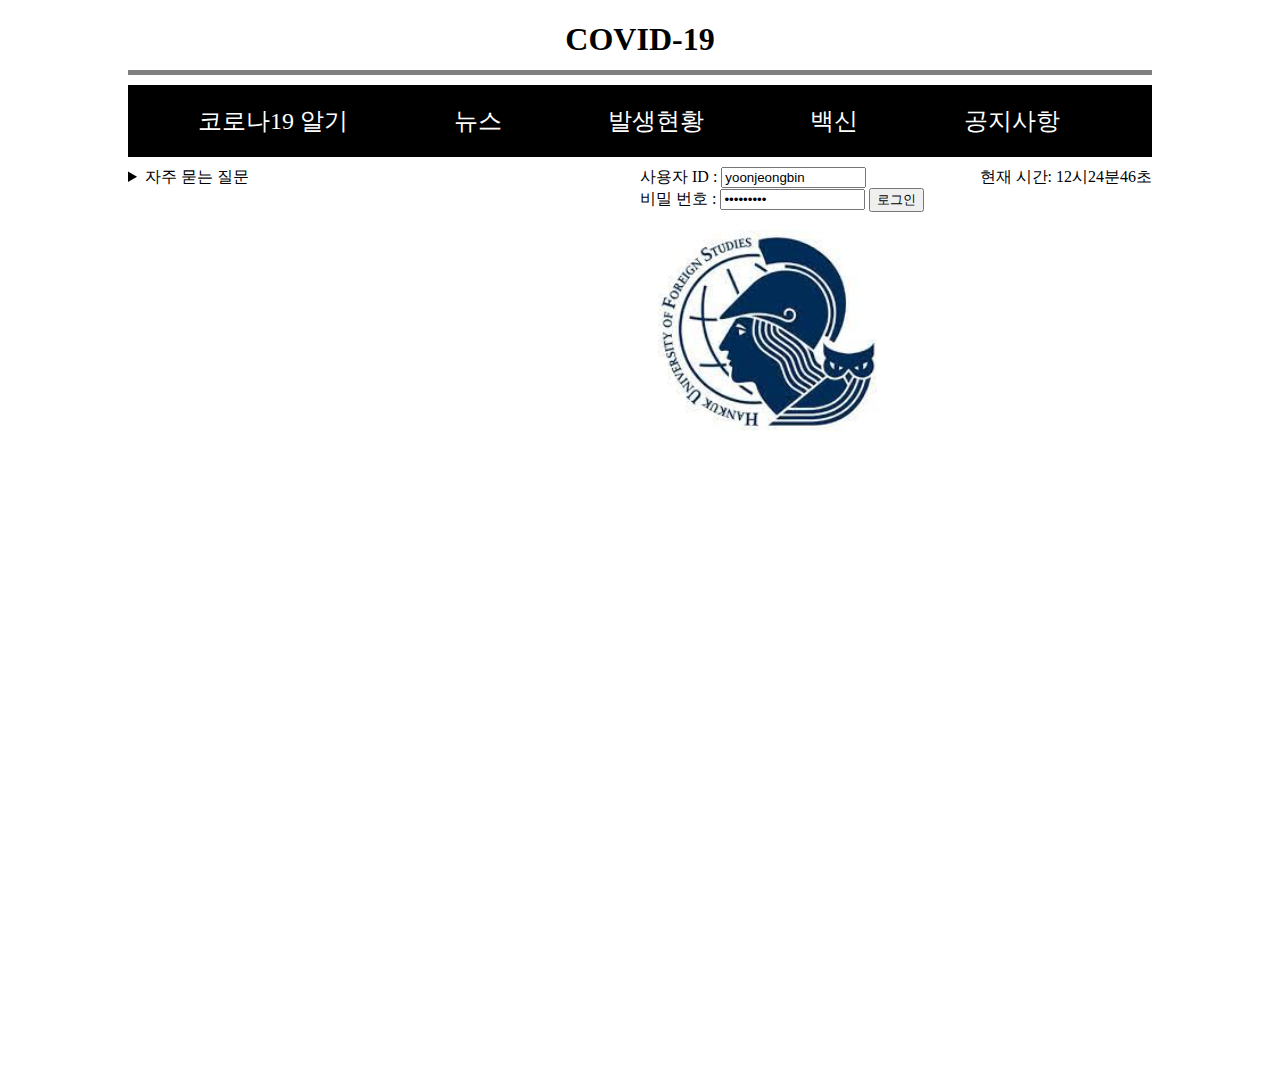
<file: index.html>
<!DOCTYPE html>
<html lang="en">
<head>
  <meta charset="UTF-8">
  <title>COVID-19</title>
  <link href="index.css" type="text/css" rel="stylesheet"/>
  <link href="all.css" type="text/css" rel="stylesheet" />
  <script>
    function time() {
      var time = new Date(); //시간받기위해서 new date
      document.getElementById("now").innerHTML = time.getHours() + "시" + time.getMinutes() + "분" + time.getSeconds() + "초";
      setInterval("time()", 1000);     //1초 지난후 time()실행
    }
  </script>
</head>
<body onload="time()">
  <header>
    <div>
      <h1>COVID-19</h1>
    </div>
  </header>
  <nav id = "banner">
    <ul style="font-size: 1.5em">
      <li><a href="what-is-corona.html">코로나19 알기</a></li>
      <li><a href="news.html">뉴스</a></li>
      <li><a href="Occurrence-status.html".html">발생현황</a></li>
      <li><a href="vaccine.html">백신</a></li>
      <li><a href="notice.html">공지사항</a></li>
    </ul>
  </nav> 
  <section id = "sector">
    <details>
      <summary>자주 묻는 질문</summary>
      <li style = "font-size:1.2em;"> Question : 본인 또는 가까운 사람이 COVID-19에 감염되거나 감염자와 접촉한 경우</li>
      <li style = "font-size:1.2em;"> Answer : COVID-19 감염자와 밀접 접촉한 사람, 그러나 지난 3개월 내에 COVID-19에 걸렸던 사람이나 백신 접종을 완료한 사람은 제외</li>
      <ul style = "font-size:1.2em;">
        <li>최근 3개월 이내에 COVID-19 양성 판정을 받은 후 회복된 사람은 새로운 증상이 나타나지 않는 한 예방격리나 재검사가 필요없습니다.</li>
        <li>COVID-19를 앓은 후 3개월 이내에 다시 증상이 발현한 경우에는 그 증상에 다른 원인이 없는 것으로 확인이 되었다면 재검사가 필요할 수 있습니다.</li>
        <li>COVID-19 환자와 밀접 접촉했더라도 백신을 완전히 접종하였고 증상이 없다면 예방격리를 하지 않아도 됩니다.</li>
      </ul>
    </details>
  </section>
  <aside>
    <div style="display: inline-block;">현재 시간: <span id="now"></span></div>
    <form name="id" method="get">
      사용자 ID : <input type="text" size="15" value="yoonjeongbin"><br>
      비밀 번호 : <input type="password" size="15" value="201802394">
      <input type="button" value="로그인">
    </form>
    <img src="image/한국외대로고.jpg" style="width:50%">
  </aside>
</body>
</html>
</file>
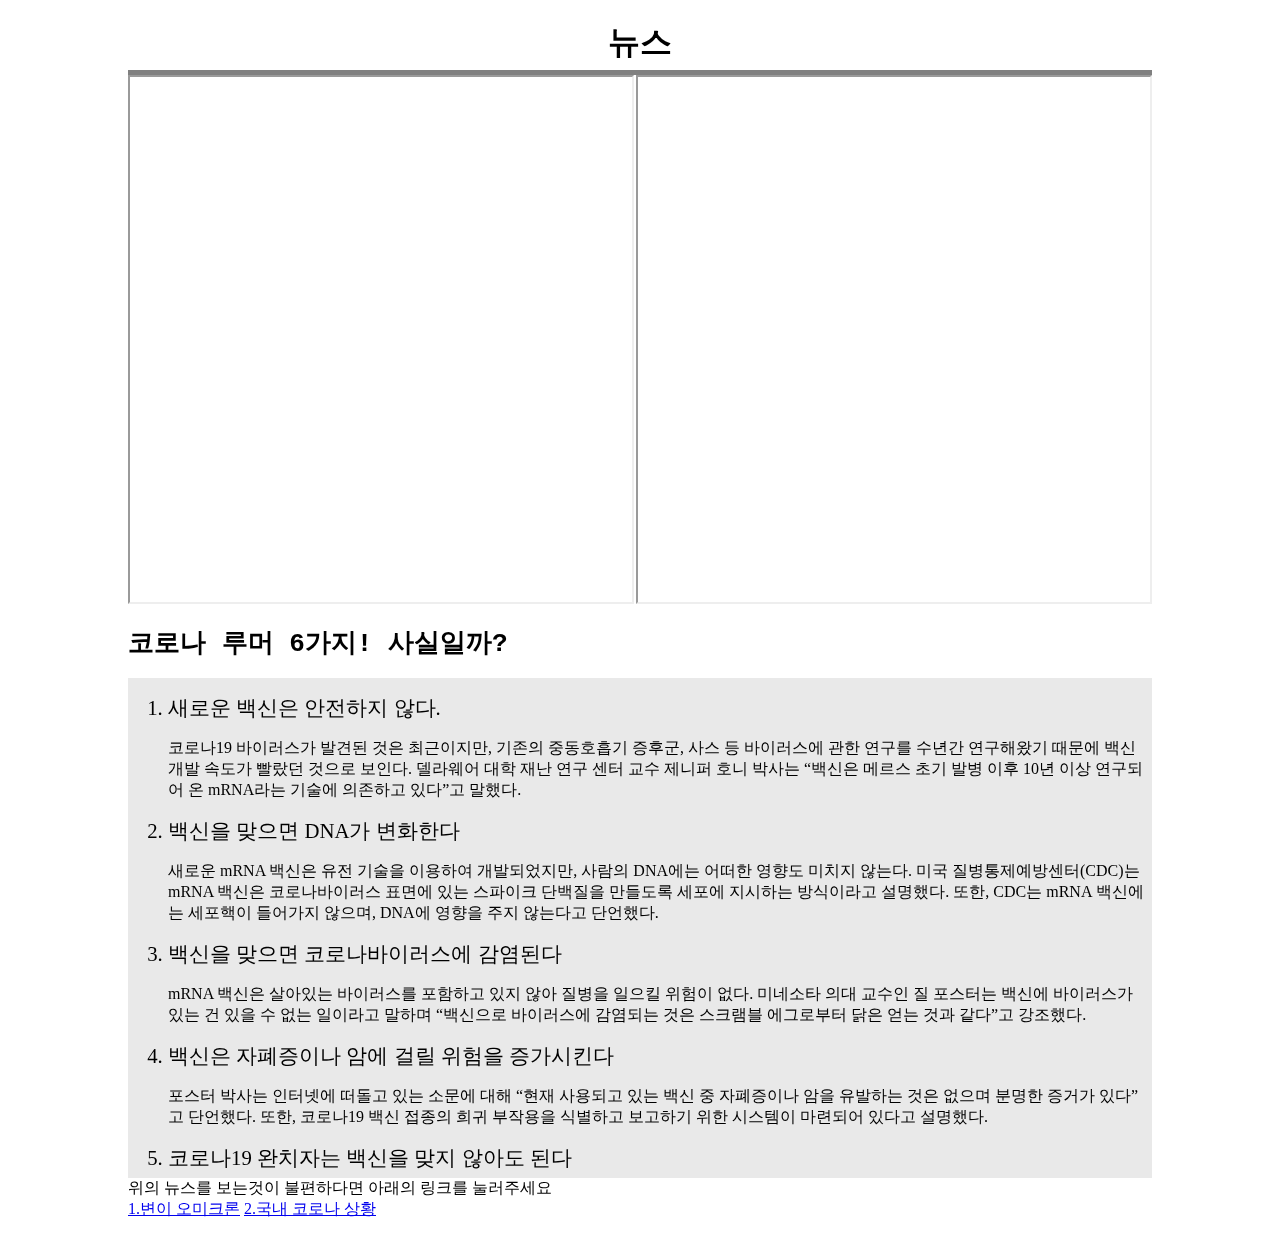
<file: news.html>
<!DOCTYPE html>
<html lang="en">
<head>
  <meta charset="UTF-8">
  <title>COVID-19</title>
  <link href="all.css" type="text/css" rel="stylesheet" />
  <link href="news.css" type="text/css" rel="stylesheet" />
</head>
<body>
  <header>
    <div>
      <h1>뉴스</h1>
    </div>
  </header>
  <iframe id="news_1" src = "https://www.joongang.co.kr/article/25027904#home"></iframe>
  <iframe id="news_2" src ="http://www.newsfreezone.co.kr/news/articleView.html?idxno=348226"></iframe>
  <h1 style="font-family:monospace;">코로나 루머 6가지! 사실일까?</h1>
  <aside id="aside2">
    <ul>
      <li>새로운 백신은 안전하지 않다.</li>
      <p>코로나19 바이러스가 발견된 것은 최근이지만, 기존의 중동호흡기 증후군, 사스 등 바이러스에 관한 연구를 수년간 연구해왔기 때문에 백신 개발 속도가 빨랐던 것으로 보인다. 델라웨어 대학 재난 연구 센터 교수 제니퍼
      호니 박사는 “백신은 메르스 초기 발병 이후 10년 이상 연구되어 온 mRNA라는 기술에 의존하고 있다”고 말했다.
      </p>
      <li>백신을 맞으면 DNA가 변화한다</li>
      <p>새로운 mRNA 백신은 유전 기술을 이용하여 개발되었지만, 사람의 DNA에는 어떠한 영향도 미치지 않는다. 미국 질병통제예방센터(CDC)는 mRNA 백신은 코로나바이러스 표면에 있는 스파이크 단백질을 만들도록 세포에
      지시하는 방식이라고 설명했다. 또한, CDC는 mRNA 백신에는 세포핵이 들어가지 않으며, DNA에 영향을 주지 않는다고 단언했다.
      </p>
      <li>백신을 맞으면 코로나바이러스에 감염된다</li>
      <p>mRNA 백신은 살아있는 바이러스를 포함하고 있지 않아 질병을 일으킬 위험이 없다. 미네소타 의대 교수인 질 포스터는 백신에 바이러스가 있는 건 있을 수 없는 일이라고 말하며 “백신으로 바이러스에 감염되는 것은
      스크램블 에그로부터 닭은 얻는 것과 같다”고 강조했다.
      </p>
      <li>백신은 자폐증이나 암에 걸릴 위험을 증가시킨다</li>
      <p>포스터 박사는 인터넷에 떠돌고 있는 소문에 대해 “현재 사용되고 있는 백신 중 자폐증이나 암을 유발하는 것은 없으며 분명한 증거가 있다”고 단언했다. 또한, 코로나19 백신 접종의 희귀 부작용을 식별하고 보고하기
      위한 시스템이 마련되어 있다고 설명했다.
      </p>
      <li>코로나19 완치자는 백신을 맞지 않아도 된다</li>
      <p>CDC는 코로나19 완치 후 면역반응이 얼마나 지속되는지에 대한 충분한 정보가 없다고 말한다. 실제로 코로나19 완치자의 재감염 사례가 보고되고 있는 만큼, 가능한 한 많은 사람이 백신을 맞아 집단 면역을 갖추는
      것이 중요하다.
      </p>
      <li>백신은 불임을 일으킬 수 있다</li>
      <p>뉴욕타임스는 인터넷상에서 코로나19 백신은 태반의 발달을 저해하는 성분이 들어 있어 여성 불임을 유발할 수 있다는 루머를 보도했다. 이에 대해 전문가들은 mRNA 백신이 임산부나 태아에게 영향을 줄 가능성은 작다고
      설명했다.
      </p>
    </ul>
    <footer>
      <div>[출처] :<a href="https://www.hidoc.co.kr/healthstory/news/C0000573283"> https://www.hidoc.co.kr/healthstory/news/C0000573283</a> | 하이닥</div>
    </footer>
  </aside>
  <footer>
    <div>위의 뉴스를 보는것이 불편하다면 아래의 링크를 눌러주세요</div>
    <a href= "https://www.hidoc.co.kr/healthstory/news/C0000573283" target="_blank">1.변이 오미크론</a>
    <a href="http://www.newsfreezone.co.kr/news/articleView.html?idxno=348226"  target="_blank">2.국내 코로나 상황</a>
  </footer>
</body>
</html>
</file>
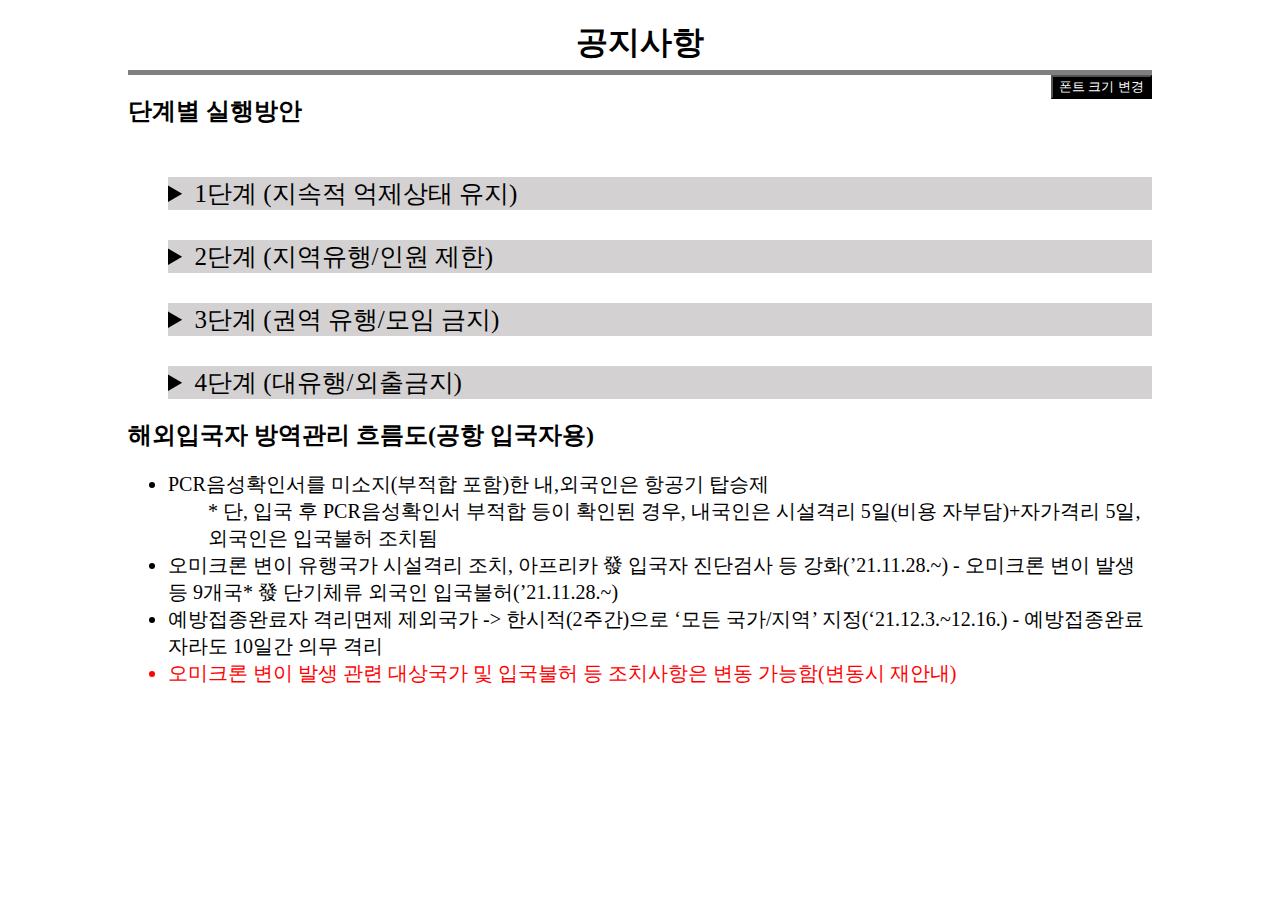
<file: notice.html>
<!DOCTYPE html>
<html lang="en">
<head>
  <meta charset="UTF-8">
  <title>covid-19</title>
  <link href="all.css" type="text/css" rel="stylesheet" />
  <link href="notice.css" type="text/css" rel="stylesheet" />
</head>
<body>
  <script>
    function change() {
      var li = document.getElementsByTagName("li")
      var title = document.getElementsByTagName("p")
      for (i = 0; i < li.length; ++i) {
        if (li[i].style.fontSize == "1.2em") {
          li[i].style.fontSize = "1.0em"
        }
        else {
          li[i].style.fontSize = "1.2em"
        }
      }
      for (i = 0; i < title.length; ++i) {
        if (title[i].style.fontSize == "1.2em") {
          title[i].style.fontSize = "1.0em"
        }
        else {
          title[i].style.fontSize = "1.4em"
        }
      }
    }
  </script>
  <header>
    <div>
      <h1>공지사항</h1>
    </div>
  </header>
  <input type="button" value="폰트 크기 변경" onclick="change()">
  <h2>단계별 실행방안</h2>
  <ul>
    <div>
      <details>
        <summary>1단계 (지속적 억제상태 유지)</summary>
        <p>1. 단계 전환 기준</p>
        <li>(인구 10만명 초과)인구 10만명 당 주간 하루 평균 환자 수 1명 미만으로 전국 500명 미만</li>
        <li>(인구 10만명 이하) 지역 내 주간 총 환자 수 5명 미만</li>
        <p>2. 다중이용시설 관리</p>
        <li>(이용인원) 최소 1m 거리두기 유지 또는 시설면적 6㎡당 1명(기본)</li>
        <li>(운영시간) 운영시간 제한 없음</li>
        <li>(집합금지) 집합금지 없음</li>
        <li>(예외적용) 1차 이상 접종자는 실외 다중이용시설 인원 제한에서 제외, 예방접종 완료자는 실내 다중이용시설 인원 제한에서 제외</li>
        <p>3. 일상 및 사회ㆍ경제적 활동</p>
        <li>(모임) 방역수칙을 준수하면서 사적모임 가능</li>
        <li>(행사‧집회) 참여인원이 500명 이상인 대규모 행사개최 시 관할 지자체에 사전신고 필요, 집회의 경우 500명 이상 집회‧시위 금지</li>
        <li>(스포츠 관람) 사전예약제 운영을 권고하며, 관람석 내 음식물 섭취 금지 및 지정장소 섭취 허용, 함성‧응원 금지
          <ul>- (실내) 경기장 수용인원의 50% * 예방접종 완료자 제외</ul>
          <ul>- (실외) 수용인원의 70% * 1차 이상 접종자 제외</ul>
        </li>
        <li>(학교) 기본 방역수칙을 준수하며 전면등교 가능</li>
        <li>(직장근무) 시차 출퇴근제, 점심시간 시차제, 재택근무 자율 시행</li>
      </details>
    </div>
    <div>
      <details>
        <summary>2단계 (지역유행/인원 제한)</summary>
        <p>1. 단계 전환 기준</p>
        <li>(인구 10만명 초과) 인구 10만명 당 주간 하루 평균 환자 수 1명 이상으로 전국 500명 이상</li>
        <li>(인구 10만명 이하) 지역 내 주간 총 환자 수 5명 이상</li>
        <p>2. 다중이용시설 관리</p>
        <li>(이용인원) 최소 1m 거리두기 유지 또는 시설면적 8㎡당 1명(기본)</li>
        <li>(운영시간) 유흥시설, 홀덤펍‧홀덤게임장, 콜라텍‧무도장(1그룹 시설), 노래연습장, 식당‧카페*는 24시 이후 운영 제한 * 포장‧배달만 허용</li>
        <li>(집합금지) 집합금지 없음</li>
        <li>(예외적용) 1차 이상 접종자는 실외 다중이용시설 인원 제한에서 제외, 예방접종 완료자는 실내 다중이용시설 인원 제한에서 제외</li>
        <p>3. 일상 및 사회ㆍ경제적 활동</p>
        <li>(모임) 8명까지 사적모임 가능 (9인 이상 사적모임 금지)
          <ul>- 다만, 아래 사항에 대해서는 사적모임의 예외 적용</ul>
          <ul>① 동거가족, 돌봄(아동‧노인‧장애인 등), 임종을 지키는 경우</ul>
          <ul>② 스포츠 영업시설(경기 구성을 위한 최소 인원이 필요한 스포츠)</ul>
          <ul>③ 직계가족 모임의 경우 예외 적용하여 인원 제한 없으며, 돌잔치의 경우 100인 미만＋4㎡당 1명(16인 이하는 면적 제한 미적용)</ul>
          <ul>④ 예방접종 완료자</ul>
        </li>
        <li>(행사‧집회) 참여인원이 100명 이상인 행사 및 집회 금지</li>
        <li>(스포츠 관람) 사전예약제 운영을 권고하며, 관람석 내 음식물 섭취 금지 및 지정장소 섭취 허용, 함성‧응원 금지
          <ul>- (실내) 경기장 수용인원의 30% * 예방접종 완료자 제외</ul>
          <ul>- (실외) 수용인원의 50% * 1차 이상 접종자 제외</ul>
        </li>
        <li>(학교) 기본 방역수칙을 준수하며 전면등교 가능</li>
        <li>(직장근무) 300인 이상 사업장(제조업 제외) 시차 출퇴근제, 점심시간 시차제, 재택근무 10% 권고</li>
      </details>
    </div>
    <div>
      <details>
        <summary>3단계 (권역 유행/모임 금지)</summary>
        <p>1. 단계 전환 기준</p>
        <li>(인구 10만명 초과) 인구 10만명 당 주간 하루 평균 환자 수 2명 이상으로 전국 1,000명 이상</li>
        <li>(인구 10만명 이하) 지역 내 주간 총 환자 수 10명 이상</li>
        <p>2. 다중이용시설 관리</p>
        <li>(이용인원) 시설면적 8㎡당 1명(기본)으로 인원 제한</li>
        <li>(운영시간) 유흥시설, 홀덤펍‧홀덤게임장, 콜라텍‧무도장(1그룹) 및 식당‧카페, 노래(코인)연습장,
          목욕장업, 수영장, 방문판매 등을 위한 직접판매홍보관은 22시 이후 운영 제한</li>
        <li>(집합금지) 집합금지 없음</li>
        <li>(예외적용) 1차 이상 접종자는 실외 다중이용시설 인원 제한에서 제외, 예방접종 완료자는 실내 다중이용시설 인원 제한에서 제외</li>
        <p>3. 일상 및 사회ㆍ경제적 활동</p>
        <li>(모임) 4명까지 사적모임 가능 (5인 이상 사적모임 금지)
          <ul>- 다만, 아래 사항에 대해서는 사적모임의 예외 적용</ul>
          <ul>① 동거가족, 돌봄(아동‧노인‧장애인 등), 임종을 지키는 경우</ul>
          <ul>② 스포츠 영업시설(경기 구성을 위한 최소 인원이 필요한 스포츠)</ul>
          <ul>③ 직계가족 모임의 경우 예외 적용하여 인원 제한 없으며, 돌잔치의 경우 100인 미만＋4㎡당 1명(16인 이하는 면적 제한 미적용)</ul>
          <ul>④ 예방접종 완료자</ul>
        </li>
        <li>(행사‧집회) 참여인원이 50명 이상인 행사 및 집회 금지</li>
        <li>(스포츠 관람) 사전예약제 운영을 권고하며, 관람석 내 음식물 섭취 금지 및 지정장소 섭취 허용, 함성‧응원 금지
          <ul>- (실내) 경기장 수용인원의 20% * 예방접종 완료자 제외</ul>
          <ul>- (실외) 수용인원의 30% * 1차 이상 접종자 제외</ul>
        </li>
        <li>(학교) 기본 방역수칙을 준수하며 전면등교 가능</li>
        <li>(직장근무) 50인 이상 사업장(제조업 제외) 시차 출퇴근제, 점심시간 시차제, 재택근무 20% 권고</li>
      </details>
    </div>
    <div>
      <details>
        <summary>4단계 (대유행/외출금지)</summary>
        <p>1. 단계 전환 기준</p>
        <li>(인구 10만명 초과) 인구 10만명 당 주간 하루 평균 환자 수 4명 이상으로 전국 2,000명 이상</li>
        <li>(인구 10만명 이하) 지역 내 주간 총 환자 수 20명 이상</li>
        <p>2. 다중이용시설 관리</p>
        <li>(이용인원) 시설면적 8㎡당 1명(기본)으로 인원 제한</li>
        <li>(운영시간) 다중이용시설 2~3그룹 시설 22시 이후 운영 제한</li>
        <li>(집합금지) 1그룹 시설 집합금지</li>
        <p>3. 일상 및 사회ㆍ경제적 활동</p>
        <li>(모임) 18시 이후 2명까지 사적모임 가능 (3인 이상 사적모임 금지)
          <ul>- 다만, 아래 사항에 대해서는 사적모임의 예외 적용</ul>
          <ul>① 동거가족, 돌봄(아동‧노인‧장애인 등), 임종을 지키는 경우</ul>
        </li>
        <li>(행사‧집회) 행사 금지 및 1인 시위 외 집회 금지</li>
        <li>(스포츠 관람) 무관중 경기</li>
        <li>(직장근무) 제조업 제외한 사업장에 시차 출퇴근제, 점심시간 시차제, 재택근무 30% 권고</li>
      </details>
    </div>
  </ul>
  <div>
    <h2>해외입국자 방역관리 흐름도(공항 입국자용)</h2>
    <ul class ="entrant">
      <li>PCR음성확인서를 미소지(부적합 포함)한 내,외국인은 항공기 탑승제
        <ul>* 단, 입국 후 PCR음성확인서 부적합 등이 확인된 경우,
        내국인은 시설격리 5일(비용 자부담)+자가격리 5일, 외국인은 입국불허 조치됨</ul>
      </li>
      <li>오미크론 변이 유행국가 시설격리 조치, 아프리카 發 입국자 진단검사 등 강화(’21.11.28.~) 
        - 오미크론 변이 발생 등 9개국* 發 단기체류 외국인 입국불허(’21.11.28.~)
      </li>
      <li>
        예방접종완료자 격리면제 제외국가 -> 한시적(2주간)으로 ‘모든 국가/지역’ 지정(‘21.12.3.~12.16.) - 예방접종완료자라도 10일간 의무 격리
      </li>
      <li style="color:red">
        오미크론 변이 발생 관련 대상국가 및 입국불허 등 조치사항은 변동 가능함(변동시 재안내)
      </li>
    </ul>
  </div>
</body>
</html>
</file>
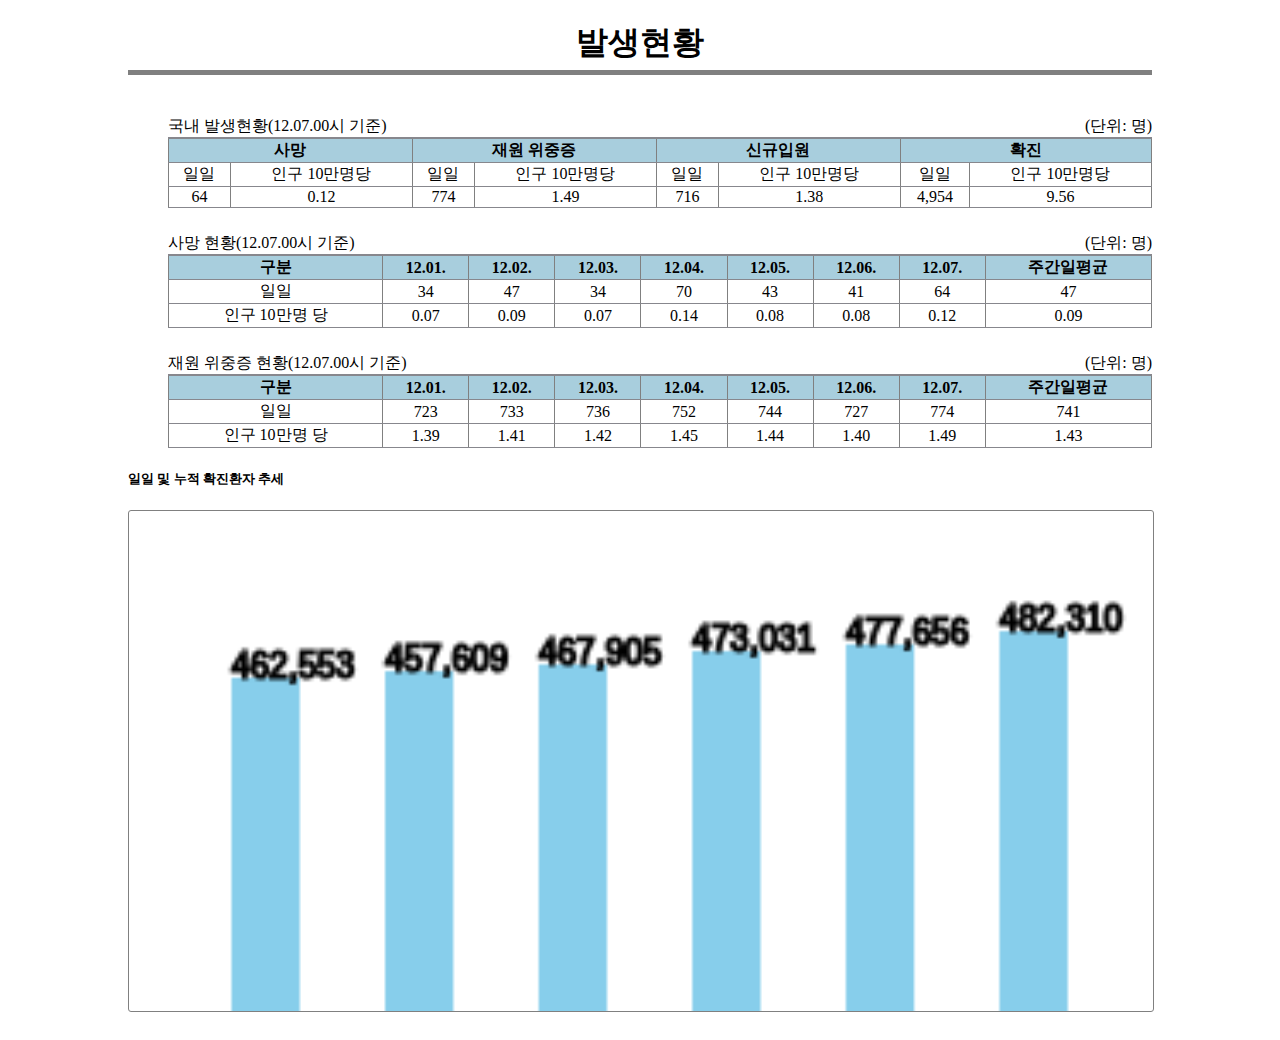
<file: Occurrence-status.html>
<!DOCTYPE html>
<html lang="en">
<head>
  <meta charset="UTF-8">
  <title>COVID-19</title>
  <link href="all.css" type="text/css" rel="stylesheet"/>
  <link href="Occurrence-status.css" type="text/css" rel="stylesheet" />
</head>
<body>
  <header>
    <div>
      <h1>발생현황</h1>
    </div>
  </header>

  <ul>
    <table border=1px; class="tb">
      <caption class="small_title">국내 발생현황(12.07.00시 기준) <span class="unit">(단위: 명)</span></caption>
      <tr class="every_day">
        <th colspan="2">사망</th>
        <th colspan="2">재원 위중증</th>
        <th colspan="2">신규입원</th>
        <th colspan="2">확진</th></tr>
      <tr>
        <td>일일</td><td>인구 10만명당</td>
        <td>일일</td><td>인구 10만명당</td>
        <td>일일</td><td>인구 10만명당</td>
        <td>일일</td><td>인구 10만명당</td>
      </tr>
      <tr>
        <td>64</td><td>0.12</td>
        <td>774</td><td>1.49</td>
        <td>716</td><td>1.38</td>
        <td>4,954</td><td>9.56</td>
      </tr>
    </table>
    <table border=1px; class="tb">
      <caption class="small_title">사망 현황(12.07.00시 기준) <span class="unit">(단위: 명)</span></caption>
      <tr class="every_day">
        <th>구분</th>
        <th>12.01.</th>
        <th>12.02.</th>
        <th>12.03.</th>
        <th>12.04.</th>
        <th>12.05.</th>
        <th>12.06.</th>
        <th>12.07.</th>
        <th>주간일평균</th>
      </tr>
      <tr>
        <td>일일</td>
        <td>34</td>
        <td>47</td>
        <td>34</td>
        <td>70</td>
        <td>43</td>
        <td>41</td>
        <td>64</td>
        <td>47</td>
      </tr>
      <tr>
        <td>인구 10만명 당</td>
        <td>0.07</td>
        <td>0.09</td>
        <td>0.07</td>
        <td>0.14</td>
        <td>0.08</td>
        <td>0.08</td>
        <td>0.12</td>
        <td>0.09</td>
      </tr>
    </table>
    <table border=1px; class="tb">
      <caption class="small_title">재원 위중증 현황(12.07.00시 기준) <span class="unit">(단위: 명)</span></caption>
      <tr class="every_day">
        <th>구분</th>
        <th>12.01.</th>
        <th>12.02.</th>
        <th>12.03.</th>
        <th>12.04.</th>
        <th>12.05.</th>
        <th>12.06.</th>
        <th>12.07.</th>
        <th>주간일평균</th>
      </tr>
      <tr>
        <td>일일</td>
        <td>723</td>
        <td>733</td>
        <td>736</td>
        <td>752</td>
        <td>744</td>
        <td>727</td>
        <td>774</td>
        <td>741</td>
      </tr>
      <tr>
        <td>인구 10만명 당</td>
        <td>1.39</td>
        <td>1.41</td>
        <td>1.42</td>
        <td>1.45</td>
        <td>1.44</td>
        <td>1.40</td>
        <td>1.49</td>
        <td>1.43</td>
      </tr>
    </table>
  </ul>
  <div>
    <h5>일일 및 누적 확진환자 추세</h5>
    <canvas id="graph">
    </canvas>
  </div>
  
</body>
</html>
<script>
  const canvas = document.getElementById('graph');
  const ctx = canvas.getContext('2d');
  ctx.fillStyle = 'skyblue';
  ctx.fillRect(30,50, 20, 100);
  ctx.fillRect(75,48, 20, 120);
  ctx.fillRect(120,46, 20, 120);
  ctx.fillRect(165,42, 20, 120);
  ctx.fillRect(210,40, 20, 120);
  ctx.fillRect(255,36, 20, 120);
  ctx.lineWidth = 1;
  ctx.strokeText("457,609", 75, 48);
  ctx.strokeText("462,553", 30, 50);
  ctx.strokeText("467,905", 120, 46);
  ctx.strokeText("473,031", 165, 42);
  ctx.strokeText("477,656", 210, 40);
  ctx.strokeText("482,310", 255, 36);
</script>
</file>
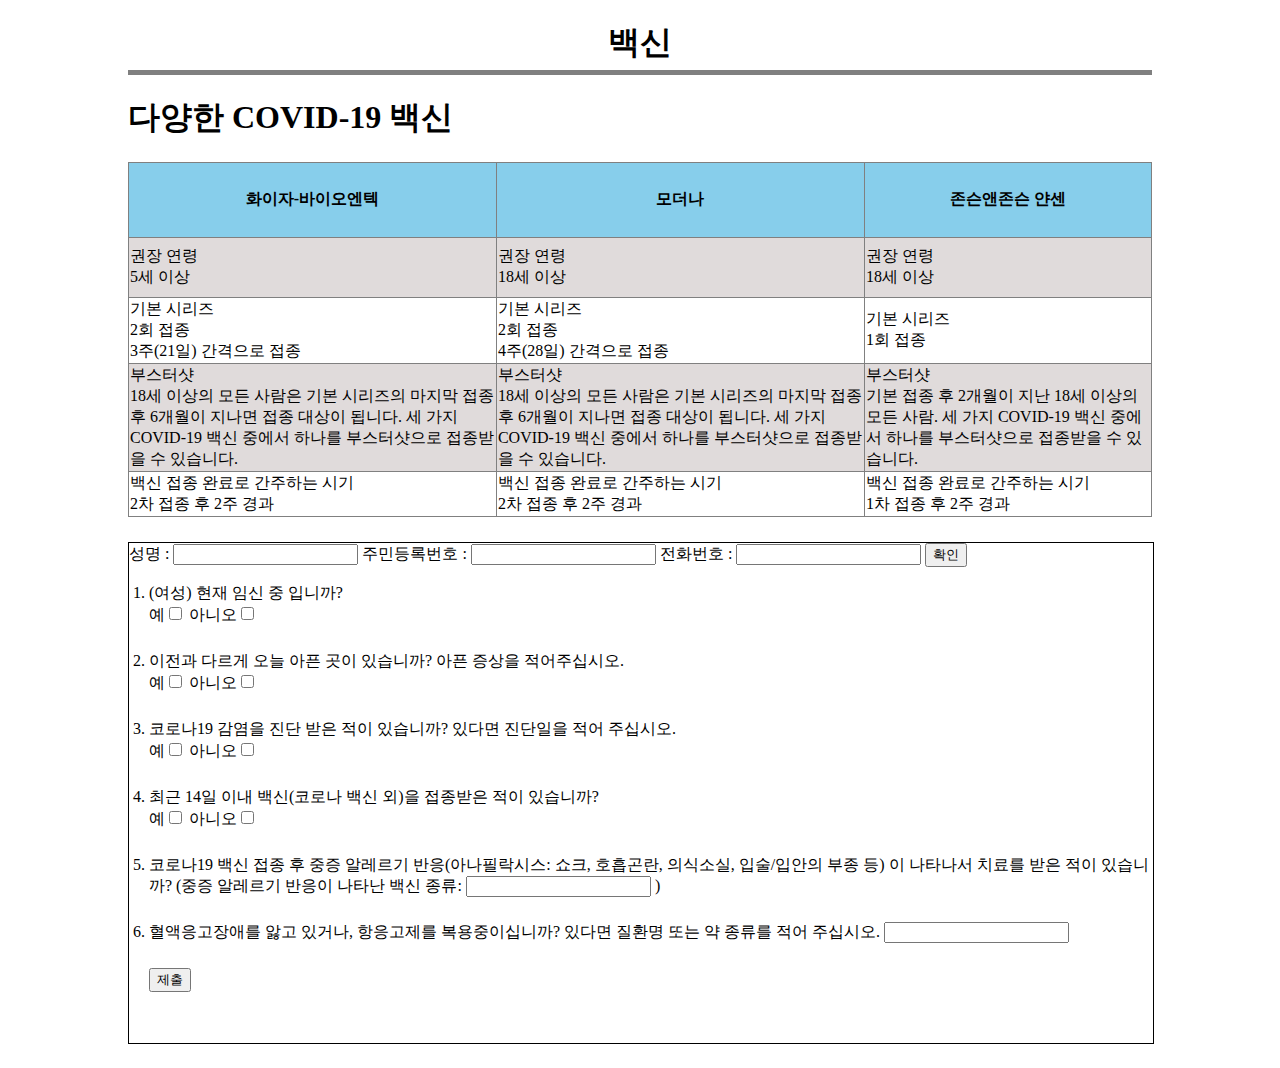
<file: vaccine.html>
<!DOCTYPE html>
<html lang="en">
<head>
  <meta charset="UTF-8">
  <title>COVID-19</title>
  <link href="all.css" type="text/css" rel="stylesheet"/>
  <link href="vaccine.css" type="text/css" rel="stylesheet" />
</head>
<body>
  <header>
    <div>
      <h1>백신</h1>
    </div>
  </header>
  <h1> 다양한 COVID-19 백신</h1>
  <div style="padding-bottom:25px;">
    <table border=1px class="vc">
      <tr class="vc_head">
        <th>화이자-바이오엔텍</th>
        <th>모더나</th>
        <th>존슨앤존슨 얀센</th>
      </tr>
      <tr class="gr">
        <td>권장 연령<br>
            5세 이상</td>
        <td>권장 연령<br>
          18세 이상</td>
        <td>권장 연령<br>
          18세 이상</td>
      </tr>
      <tr>
        <td>기본 시리즈<br>
          2회 접종<br>
          3주(21일) 간격으로 접종</td>
        <td>기본 시리즈<br>
          2회 접종<br>
          4주(28일) 간격으로 접종</td>
        <td>기본 시리즈<br>
          1회 접종</td>
      </tr>
      <tr class="gr">
        <td>부스터샷<br>
          18세 이상의 모든 사람은 기본 시리즈의 마지막 접종 후 6개월이 지나면 접종 대상이 됩니다. 
          세 가지 COVID-19 백신 중에서 하나를 부스터샷으로 접종받을 수 있습니다.</td>
        <td>부스터샷<br>
          18세 이상의 모든 사람은 기본 시리즈의 마지막 접종 후 6개월이 지나면 접종 대상이 됩니다.
          세 가지 COVID-19 백신 중에서 하나를 부스터샷으로 접종받을 수 있습니다.</td>
        <td>부스터샷<br>
          기본 접종 후 2개월이 지난 18세 이상의 모든 사람. 
          세 가지 COVID-19 백신 중에서 하나를 부스터샷으로 접종받을 수 있습니다.</td>
      </tr>
      <tr>
        <td>백신 접종 완료로 간주하는 시기<br>
          2차 접종 후 2주 경과</td>
        <td>백신 접종 완료로 간주하는 시기<br>
          2차 접종 후 2주 경과</td>
        <td>백신 접종 완료로 간주하는 시기<br>
          1차 접종 후 2주 경과</td>
      </tr>
    </table>
  </div>
  <div class="Vaccination_Report">
    <form>
      성명 : <input type="text" value=""> 주민등록번호 : <input type="text" value="" maxlength="14"> 전화번호 : <input type="text" value=""> <input type="button" value="확인">
      <ul>
        <li>(여성) 현재 임신 중 입니까? <div class="check"> 예<input type="checkbox" value="1"> 아니오<input type="checkbox" value="2"></div></li>
        <li>이전과 다르게 오늘 아픈 곳이 있습니까? 아픈 증상을 적어주십시오.<div class="check"> 예<input type="checkbox" value="1"> 아니오<input type="checkbox" value="2"></div></li>
        <li>코로나19 감염을 진단 받은 적이 있습니까? 있다면 진단일을 적어 주십시오.<div class="check"> 예<input type="checkbox" value="1"> 아니오<input type="checkbox" value="2"></div></li>
        <li>최근 14일 이내 백신(코로나 백신 외)을 접종받은 적이 있습니까?<div class="check"> 예<input type="checkbox" value="1"> 아니오<input type="checkbox" value="2"></div></li>
        <li>코로나19 백신 접종 후 중증 알레르기 반응(아나필락시스: 쇼크, 호흡곤란, 의식소실, 입술/입안의 부종 등)
          이 나타나서 치료를 받은 적이 있습니까?
          (중증 알레르기 반응이 나타난 백신 종류:
          <input type="text" list="vcc">
            <datalist id="vcc"> 
              <option value="화이자">
              <option value="모더나">
              <option value="얀센">
            </datalist>)
          </li>
        <li>혈액응고장애를 앓고 있거나, 항응고제를 복용중이십니까? 있다면 질환명 또는 약 종류를 적어 주십시오.
          <input type="text" value="">
        </li>
        <input type="button" value="제출">
      </ul>
    <form>
  </div>
</body>
</html>
</file>
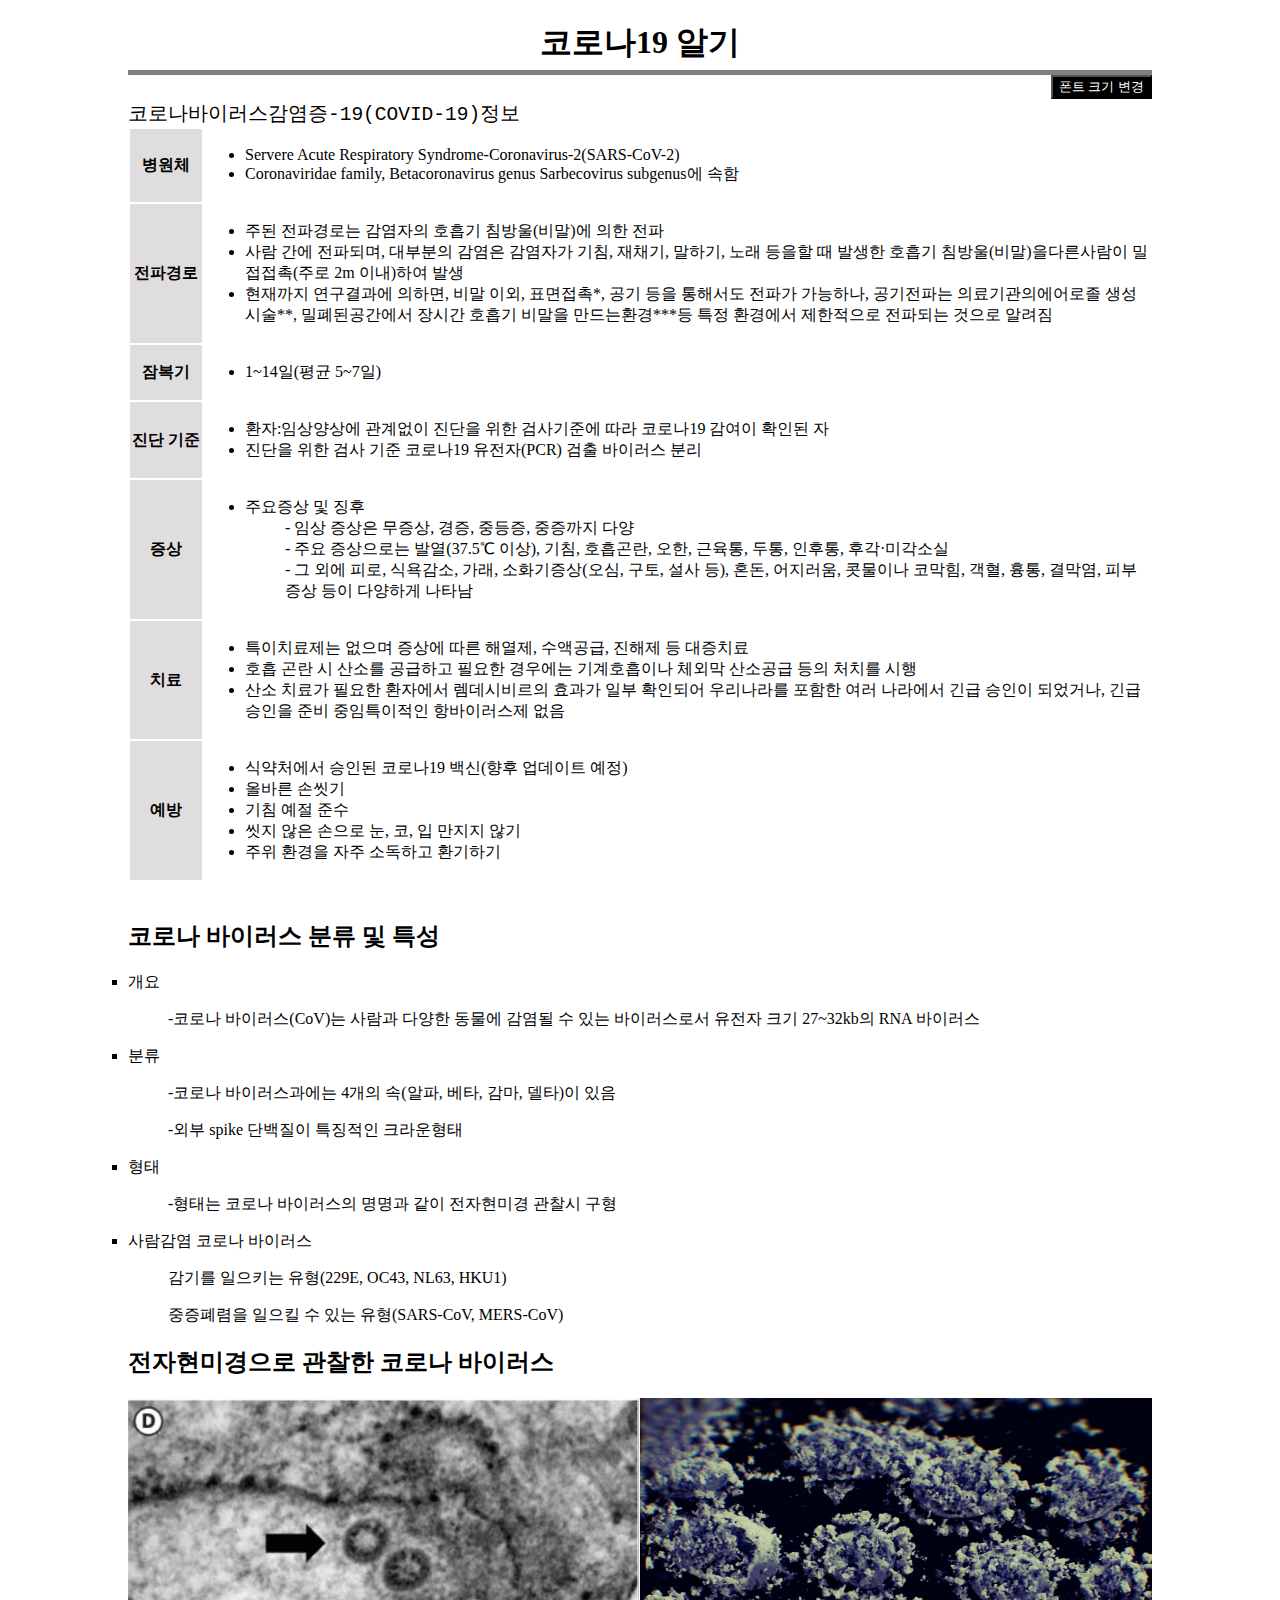
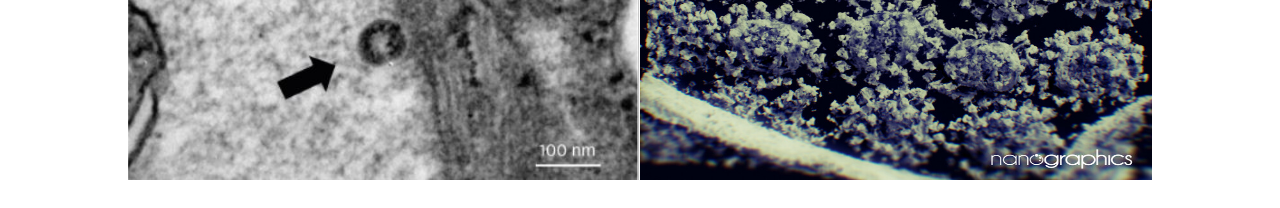
<file: what-is-corona.html>
<!DOCTYPE html>
<html lang="en">
<head>
  <meta charset="UTF-8">
  <title>COVID-19</title>
  <link href="all.css" type="text/css" rel="stylesheet" />
  <link href="what-is-corona.css" type="text/css" rel="stylesheet" />
</head>
<body>
  <script>
    function change(){
      var tableTitle = document.getElementsByTagName("li")
      for(i=0;i< tableTitle.length;++i){
        if(tableTitle[i].style.fontSize == "1.2em"){
          tableTitle[i].style.fontSize = "1.0em"
        }
        else{
          tableTitle[i].style.fontSize = "1.2em"
        }
      }
    }
  </script>
  <header>
    <div>
      <h1>코로나19 알기</h1>
    </div>
  </header>
  <div id="underHead" style="font-size:1.5em;display:inline-block;font-family:monospace">코로나바이러스감염증-19(COVID-19)정보</div>
  <input type="button" value="폰트 크기 변경" onclick="change()">
  <div class="table">
    <table>
      <tbody>
        <tr><th>병원체</th>
          <td>
            <ul>
              <li>Servere Acute Respiratory Syndrome-Coronavirus-2(SARS-CoV-2)</li>
              <li>Coronaviridae family, Betacoronavirus genus Sarbecovirus subgenus에 속함</li>
            </ul>
          </td>
        </tr>
        <tr>
          <th>전파경로</th>
          <td>
            <ul>
              <li>주된 전파경로는 감염자의 호흡기 침방울(비말)에 의한 전파</li>
              <li>사람 간에 전파되며, 대부분의 감염은 감염자가 기침, 
                재채기, 말하기, 노래 등을할 때 발생한 호흡기 침방울(비말)을다른사람이 밀접접촉(주로 2m 이내)하여 발생</li>
              <li>현재까지 연구결과에 의하면, 비말 이외, 표면접촉*, 공기 등을 통해서도 전파가 가능하나, 
                공기전파는 의료기관의에어로졸 생성 시술**, 밀폐된공간에서 장시간 호흡기 비말을 만드는환경***등 특정 환경에서 제한적으로
              전파되는 것으로 알려짐</li>
            </ul>
          </td>
        </tr>
        <tr>
          <th>잠복기</th>
          <td>
            <ul>
              <li>1~14일(평균 5~7일)</li>
            </ul>
          </td>
        </tr>
        <tr>
          <th>진단 기준</th>
          <td>
            <ul>
              <li>환자:임상양상에 관계없이 진단을 위한 검사기준에 따라 코로나19 감여이 확인된 자</li>
              <li>진단을 위한 검사 기준 코로나19 유전자(PCR) 검출
              바이러스 분리</li>
            </ul>
          </td>
        </tr>
        <tr>
          <th>증상</th>
          <td>
            <ul>
              <li>주요증상 및 징후
                <ul>- 임상 증상은 무증상, 경증, 중등증, 중증까지 다양</ul>
                <ul>- 주요 증상으로는 발열(37.5℃ 이상), 기침, 호흡곤란, 오한, 근육통, 두통, 인후통, 후각·미각소실</ul>
                <ul>- 그 외에 피로, 식욕감소, 가래, 소화기증상(오심, 구토, 설사 등), 혼돈, 어지러움, 콧물이나 코막힘, 객혈, 흉통, 결막염, 피부 증상 등이 다양하게 나타남</ul>
              </li>
            </ul>
          </td>
        </tr>
        <tr>
          <th>치료</th>
          <td>
            <ul>
              <li>특이치료제는 없으며 증상에 따른 해열제, 수액공급, 진해제 등 대증치료</li>
              <li>호흡 곤란 시 산소를 공급하고 필요한 경우에는 기계호흡이나 체외막 산소공급 등의 처치를 시행</li>
              <li>산소 치료가 필요한 환자에서 렘데시비르의 효과가 일부 확인되어 우리나라를 포함한 여러 나라에서 긴급 승인이 되었거나, 긴급 승인을 준비 중임특이적인 항바이러스제 없음</li>
            </ul>
          </td>
        </tr>
        <tr>
          <th>예방</th>
          <td>
            <ul>
              <li>식약처에서 승인된 코로나19 백신(향후 업데이트 예정)</li>
              <li>올바른 손씻기</li>
              <li>기침 예절 준수</li>
              <li>씻지 않은 손으로 눈, 코, 입 만지지 않기</li>
              <li>주위 환경을 자주 소독하고 환기하기</li>
            </ul>
          </td>
        </tr>
      </tbody> 
    </table>
  </div>
  <br>
  <h2>코로나 바이러스 분류 및 특성</h2>
  <div id="list">
    <li>개요
      <ul>-코로나 바이러스(CoV)는 사람과 다양한 동물에 감염될 수 있는 바이러스로서 유전자 크기 27~32kb의 RNA 바이러스</ul>
    </li>
    <li>분류
      <ul>-코로나 바이러스과에는 4개의 속(알파, 베타, 감마, 델타)이 있음</ul>
      <ul>-외부 spike 단백질이 특징적인 크라운형태</ul>
    </li>
    <li>형태
      <ul>-형태는 코로나 바이러스의 명명과 같이 전자현미경 관찰시 구형</ul>
    </li>
    <li>사람감염 코로나 바이러스</li>
    <ul>감기를 일으키는 유형(229E, OC43, NL63, HKU1)</ul>
    <ul>중증폐렴을 일으킬 수 있는 유형(SARS-CoV, MERS-CoV)</ul>
  </div>
  <h2>전자현미경으로 관찰한 코로나 바이러스</h2>
  <div>
    <img src="image/SARS-coV-2.jpg" style="width:50%;display:inline-block">
    <img src="image/corona.jpg"  style="width:50%;height:382px;display:inline-block;float:right;">
  </div>
</body>
</html>
</file>
<file: index.css>
#banner {
  background: black;
}

#banner ul {
  margin: 10px;
  padding: 10px;
  width: 1024px;
  color: white;
}
#banner ul li {
  display: inline-block;
  list-style-type: none;
  padding: 0px 50px;
  margin-top: 10px;
  margin-bottom: 10px;
}
#banner ul li a {
  color: white;
  text-decoration: none;
}
#banner ul li a:hover {
  color: skyblue;
}

#sector {
  width: 50%;
  height: 900px;
  display: inline-block;
  float: left;
}

aside {
  width: 50%;
  display: inline-block;
}
aside div {
  float: right;
}

footer {
  background-color: skyblue;
  width: 100%;
  height: 50px;
  clear: both;
}
</file>
<file: all.css>
body {
  background-color: white;
  height: 100%;
  width: 1024px;
  margin: 0 auto;
  padding-bottom: 24px;
}

header {
  height: 70px;
  display: flex;
  justify-content: center;
  border-bottom: 5px solid gray;
}
</file>
<file: news.css>
#news_1 {
  width: 49%;
  height: 500px;
  padding-top: 25px;
}
#news_2 {
  float: right;
  width: 50%;
  height: 500px;
  padding-top: 25px;
}
#aside2 {
  background-color: rgb(233, 233, 233);
  height: 500px;
  overflow: scroll;
}
#aside2 ul li {
  font-size: 1.3em;
  list-style-type: decimal;
}
</file>
<file: notice.css>
summary {
  font-size: 25px;
  background-color: rgb(211, 209, 209);
}
input {
  background-color: black;
  color: white;
  float: right;
}

details {
  padding-top: 30px;
}
.entrant {
  font-size: 20px;
}
</file>
<file: Occurrence-status.css>
ul table {
  border-collapse: collapse;
  text-align: center;
  width: 100%;
  border-top: 2px solid rgb(135, 135, 141);
  border-bottom: 1px solid rgb(135, 135, 141);
}
.unit {
  float: right;
}
.tb {
  padding-top: 10px;
}
.every_day {
  background-color: rgb(168, 206, 221);
  color: black;
}
.domestic_table {
  border-collapse: collapse;
  text-align: center;
  width: 100%;
}

.small_title {
  text-align: left;
  padding-top: 25px;
}

#graph {
  border: 1px solid gray;
  border-radius: 3px;
  width: 1024px;
  height: 500px;
}
</file>
<file: vaccine.css>
.vc {
  border-collapse: collapse;
  width: 100%;
}
.vc_head {
  background-color: skyblue;
  height: 75px;
}
.gr {
  background-color: rgb(224, 219, 219);
  height: 60px;
}
.Vaccination_Report {
  width: 100%;
  height: 500px;
  border: 1px solid black;
}

ul {
  list-style-type: number;
  padding-left: 20px;
}

ul li {
  padding-bottom: 25px;
}
</file>
<file: what-is-corona.css>
#underHead {
  padding-top: 25px;
}

th {
  width: 70px;
  background-color: rgb(223, 221, 221);
}
td {
  background-color: white;
}

#list li {
  list-style-type: square;
}
#list li li {
  list-style-type: circle;
}
input {
  background-color: black;
  color: white;
  float: right;
}
</file>
